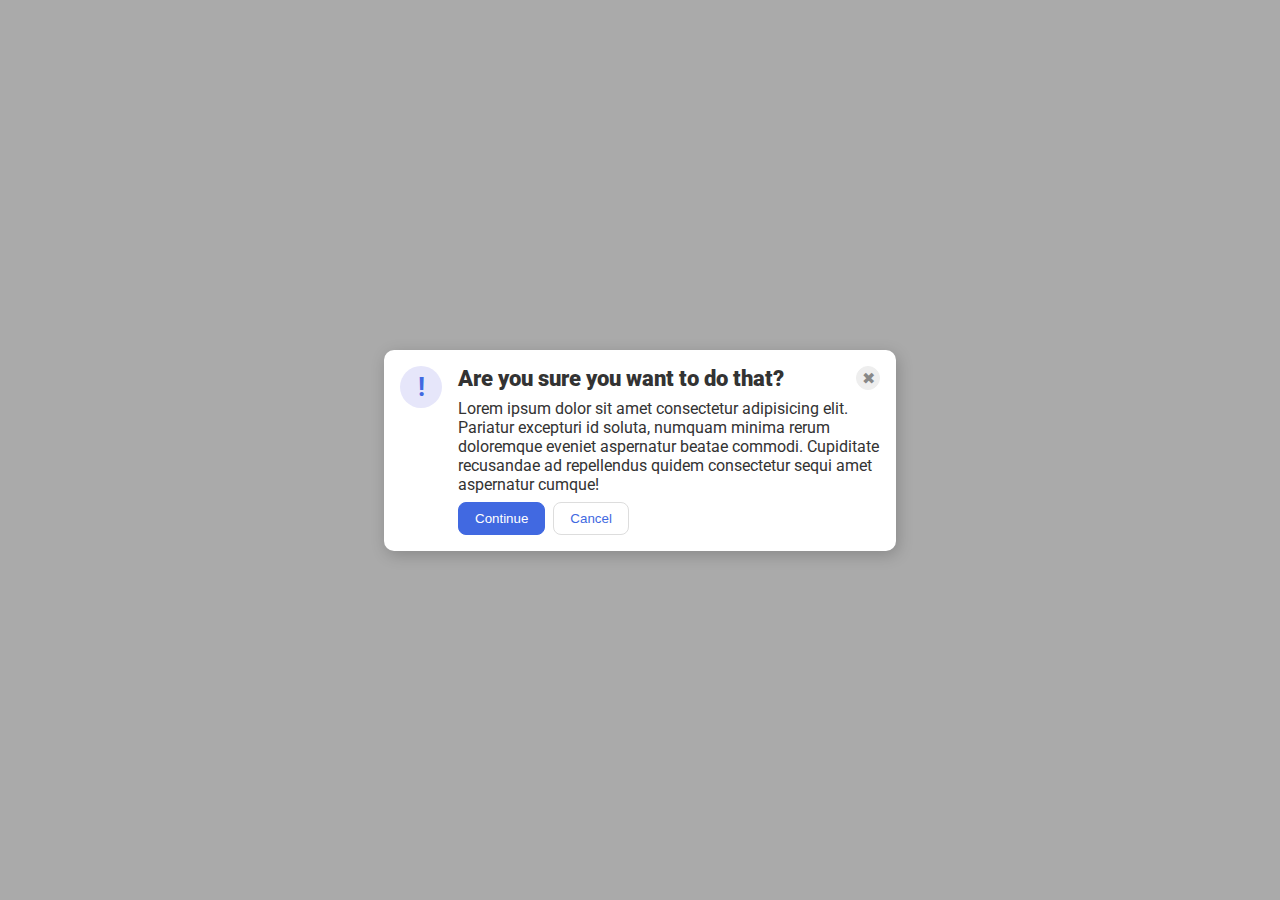
<file: flex/05-flex-modal/index.html>
<!doctype html>
<html lang="en">
  <head>
    <meta charset="UTF-8" />
    <meta http-equiv="X-UA-Compatible" content="IE=edge" />
    <meta name="viewport" content="width=device-width, initial-scale=1.0" />
    <link rel="stylesheet" href="style.css" />
    <title>Modal</title>
  </head>
  <body>
    <div class="modal">
      <div class="icon">!</div>
      <div class="container">
        <div class="header-container">
          <div class="header">Are you sure you want to do that?</div>
          <button class="close-button">✖</button>
        </div>
        <div class="text">
          Lorem ipsum dolor sit amet consectetur adipisicing elit. Pariatur
          excepturi id soluta, numquam minima rerum doloremque eveniet
          aspernatur beatae commodi. Cupiditate recusandae ad repellendus quidem
          consectetur sequi amet aspernatur cumque!
        </div>
        <div class="buttons-container">
          <button class="continue">Continue</button>
          <button class="cancel">Cancel</button>
        </div>
      </div>
    </div>
  </body>
</html>
</file>
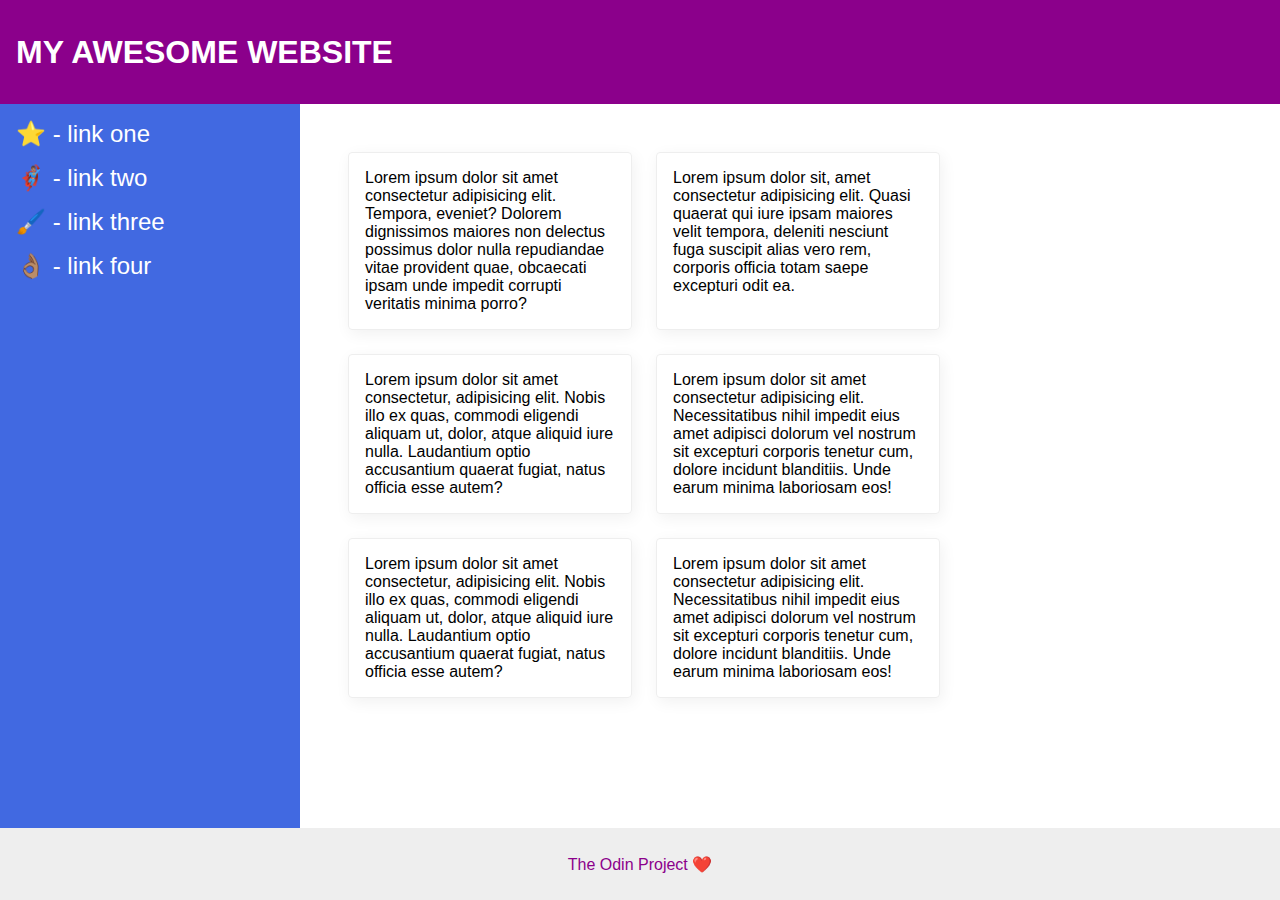
<file: flex/07-flex-layout-2/index.html>
<!DOCTYPE html>
<html lang="en">
  <head>
    <meta charset="UTF-8">
    <meta http-equiv="X-UA-Compatible" content="IE=edge">
    <meta name="viewport" content="width=device-width, initial-scale=1.0">
    <title>The Holy Grail</title>
    <link rel="stylesheet" href="style.css">
  </head>
  <body>
    <div class="header">
      MY AWESOME WEBSITE
    </div>
    <div class="main">
    <div class="sidebar">
      <ul>
        <li><a href="#">⭐ - link one</a></li>
        <li><a href="#">🦸🏽‍♂️ - link two</a></li>
        <li><a href="#">🖌️ - link three</a></li>
        <li><a href="#">👌🏽 - link four</a></li>
      </ul>
    </div>
<div class="content">
    <div class="card">Lorem ipsum dolor sit amet consectetur adipisicing elit. Tempora, eveniet? Dolorem dignissimos maiores non delectus possimus dolor nulla repudiandae vitae provident quae, obcaecati ipsam unde impedit corrupti veritatis minima porro?</div>
    <div class="card">Lorem ipsum dolor sit, amet consectetur adipisicing elit. Quasi quaerat qui iure ipsam maiores velit tempora, deleniti nesciunt fuga suscipit alias vero rem, corporis officia totam saepe excepturi odit ea.</div>
    <div class="card">Lorem ipsum dolor sit amet consectetur, adipisicing elit. Nobis illo ex quas, commodi eligendi aliquam ut, dolor, atque aliquid iure nulla. Laudantium optio accusantium quaerat fugiat, natus officia esse autem?</div>
    <div class="card">Lorem ipsum dolor sit amet consectetur adipisicing elit. Necessitatibus nihil impedit eius amet adipisci dolorum vel nostrum sit excepturi corporis tenetur cum, dolore incidunt blanditiis. Unde earum minima laboriosam eos!</div>
    <div class="card">Lorem ipsum dolor sit amet consectetur, adipisicing elit. Nobis illo ex quas, commodi eligendi aliquam ut, dolor, atque aliquid iure nulla. Laudantium optio accusantium quaerat fugiat, natus officia esse autem?</div>
    <div class="card">Lorem ipsum dolor sit amet consectetur adipisicing elit. Necessitatibus nihil impedit eius amet adipisci dolorum vel nostrum sit excepturi corporis tenetur cum, dolore incidunt blanditiis. Unde earum minima laboriosam eos!</div>
    </div>
    </div>
    <div class="footer">
      The Odin Project ❤️
    </div>
  </body>
</html>
</file>
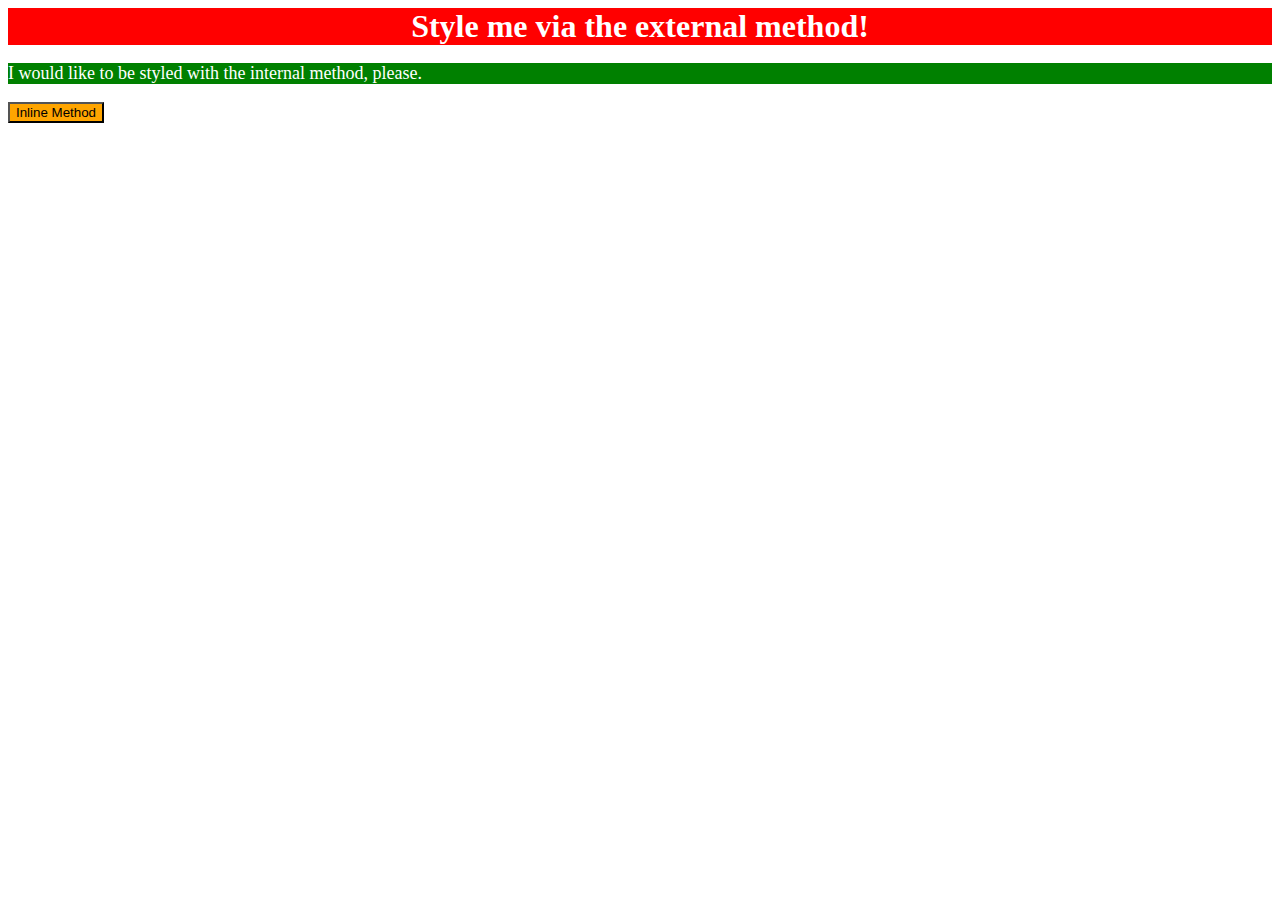
<file: foundations/01-css-methods/index.html>
<!DOCTYPE html>
<html lang="en">

<head>
  <meta charset="UTF-8">
  <meta http-equiv="X-UA-Compatible" content="IE=edge">
  <meta name="viewport" content="width=device-width, initial-scale=1.0">
  <link rel="stylesheet" href="style.css">
  <style>
    p {
      background-color: green;
      color: white;
      font-size: 18px;
    }
  </style>
  <title>Methods for Adding CSS</title>
</head>

<body>
  <div>Style me via the external method!</div>
  <p>I would like to be styled with the internal method, please.</p>
  <button style="background-color: orange; font-size: 18;">Inline Method</button>
</body>

</html>
</file>
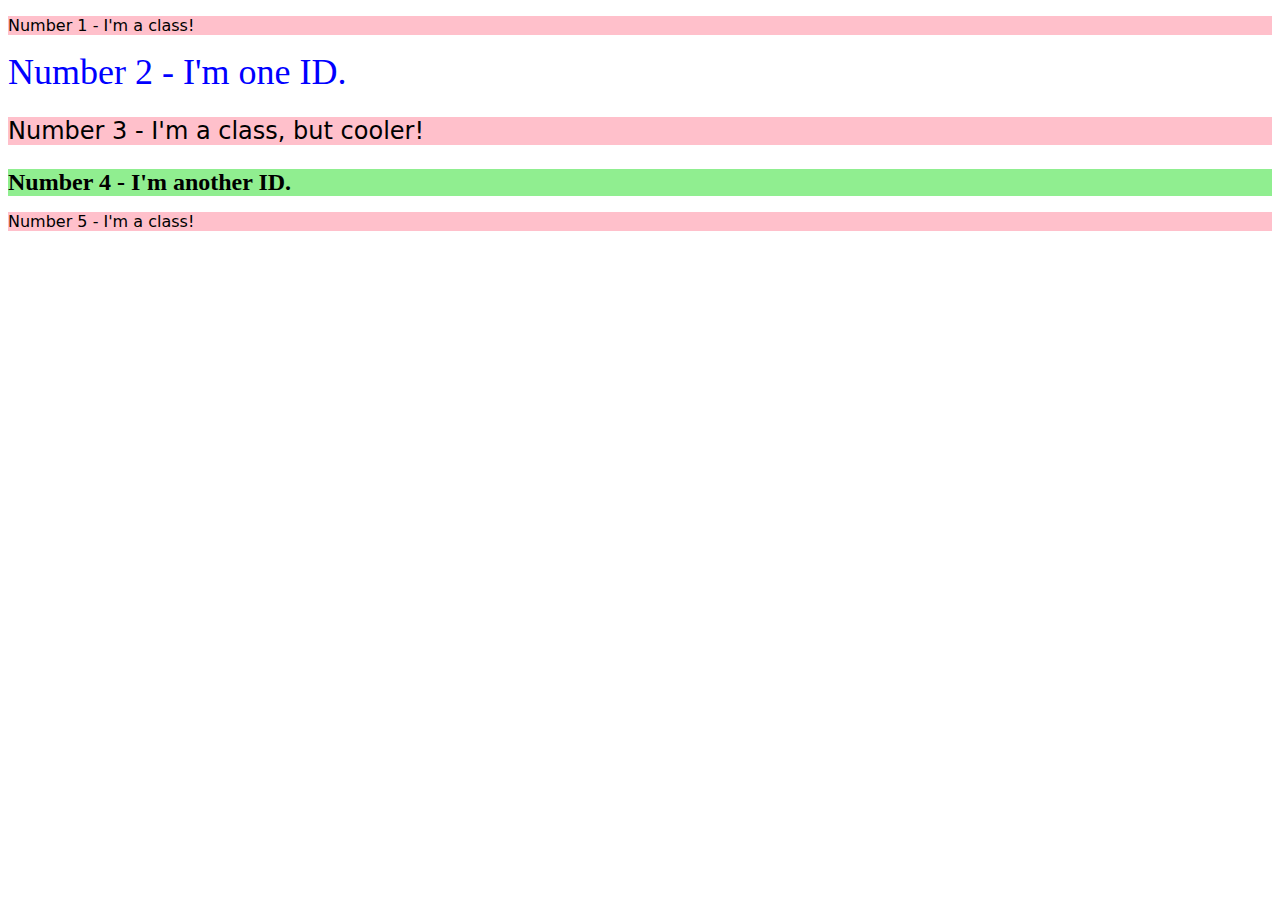
<file: foundations/02-class-id-selectors/index.html>
<!DOCTYPE html>
<html lang="en">

<head>
  <meta charset="UTF-8">
  <meta http-equiv="X-UA-Compatible" content="IE=edge">
  <meta name="viewport" content="width=device-width, initial-scale=1.0">
  <title>Class and ID Selectors</title>
  <link rel="stylesheet" href="style.css">
</head>

<body>
  <p class="odd">Number 1 - I'm a class!</p>
  <div id="num-2">Number 2 - I'm one ID.</div>
  <p class="odd adjust-f-size">Number 3 - I'm a class, but cooler!</p>
  <div id="num-4" class="adjust-f-size">Number 4 - I'm another ID.</div>
  <p class="odd">Number 5 - I'm a class!</p>
</body>

</html>
</file>
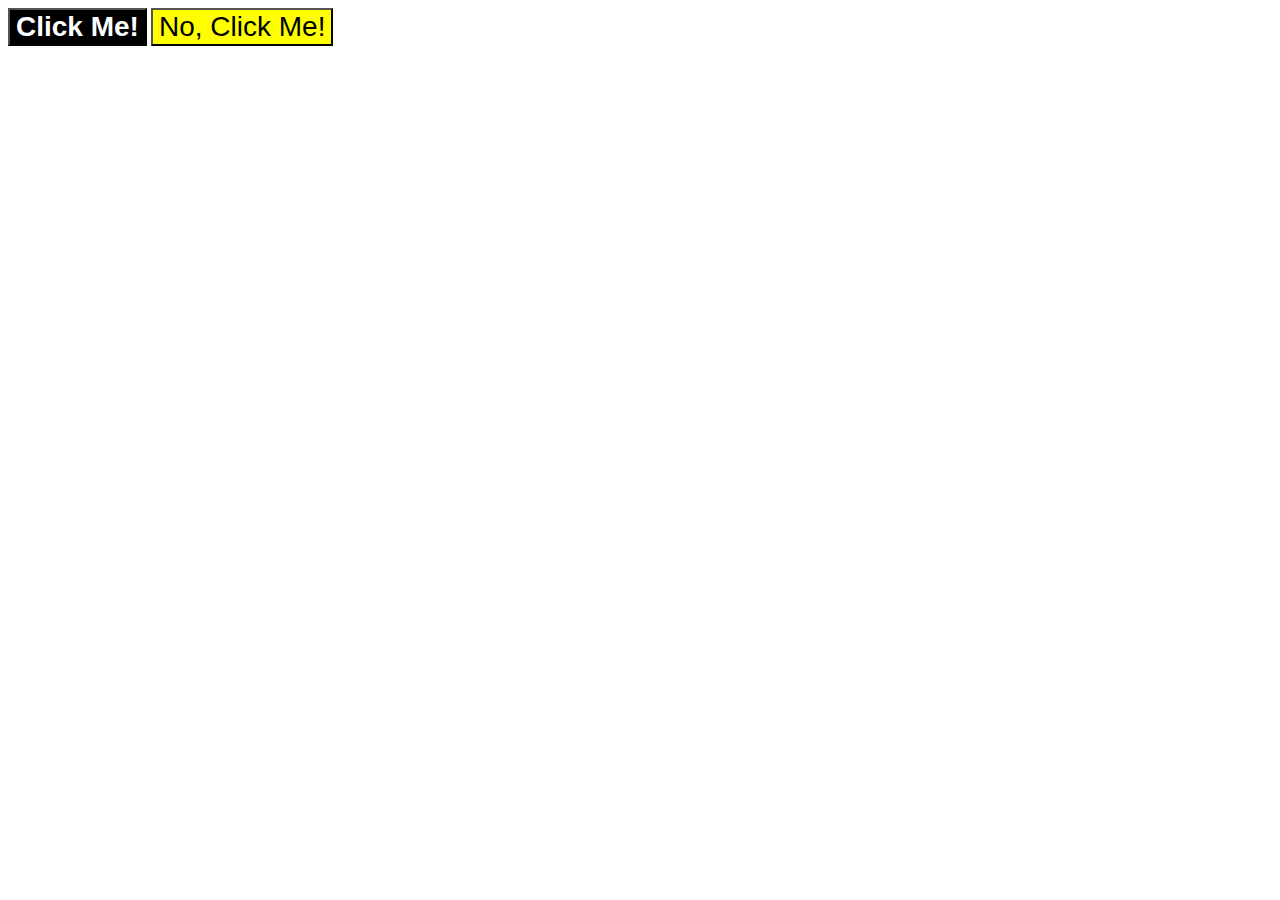
<file: foundations/03-grouping-selectors/index.html>
<!DOCTYPE html>
<html lang="en">

<head>
  <meta charset="UTF-8">
  <meta http-equiv="X-UA-Compatible" content="IE=edge">
  <meta name="viewport" content="width=device-width, initial-scale=1.0">
  <title>Grouping Selectors</title>
  <link rel="stylesheet" href="style.css">
</head>

<body>
  <button class="click-1">Click Me!</button>
  <button class="click-2">No, Click Me!</button>
</body>

</html>
</file>
<file: flex/05-flex-modal/style.css>
@import url("https://fonts.googleapis.com/css2?family=Roboto:wght@400;700&display=swap");

html,
body {
  height: 100%;
}

body {
  font-family: Roboto, sans-serif;
  margin: 0;
  background: #aaa;
  color: #333;
  /* I'll give you this one for free lol */
  display: flex;
  align-items: center;
  justify-content: center;
}

.modal {
  background: white;
  width: 480px;
  padding: 16px;
  border-radius: 10px;
  box-shadow: 2px 4px 16px rgba(0, 0, 0, 0.2);
  display: flex;
  gap: 16px;
}

.container {
  display: flex;
  flex-direction: column;
  gap: 8px;
}

.header-container {
  display: flex;
  justify-content: space-between;
  align-items: center;
}

.buttons-container {
  display: flex;
  justify-content: flex-start;
  gap: 8px;
}

.header {
  font-weight: 900;
  font-size: 22px;
}
.icon {
  color: royalblue;
  font-size: 26px;
  font-weight: 700;
  background: lavender;
  width: 42px;
  height: 42px;
  border-radius: 50%;
  flex: 0 0 auto;
  display: flex;
  align-items: center;
  justify-content: center;
}

.close-button {
  background: #eee;
  border-radius: 50%;
  color: #888;
  font-weight: 400;
  font-size: 16px;
  height: 24px;
  width: 24px;
  flex: 0 0 auto;
  display: flex;
  align-items: center;
  justify-content: center;
  border: 1px solid #eee;
  padding: 0;
}

button {
  cursor: pointer;
  padding: 8px 16px;
  border-radius: 8px;
}

button.continue {
  background: royalblue;
  border: 1px solid royalblue;
  color: white;
}

button.cancel {
  background: white;
  border: 1px solid #ddd;
  color: royalblue;
}
</file>
<file: flex/07-flex-layout-2/style.css>
body {
  font-family: -apple-system, BlinkMacSystemFont, "Segoe UI", Roboto, Oxygen,
    Ubuntu, Cantarell, "Open Sans", "Helvetica Neue", sans-serif;
  margin: 0;
  min-height: 100vh;
  display: flex;
  flex-direction: column;
  justify-content: space-between;
}

.header {
  height: 72px;
  font-size: 32px;
  font-weight: 900;
  padding: 16px;
  background: darkmagenta;
  color: white;
  text-align: left;
  align-content: center;
}

.footer {
  height: 72px;
  background: #eee;
  color: darkmagenta;
  text-align: center;
  align-content: center;
}

.main {
  flex: 1;
  display: flex;
}

.sidebar {
  flex: 0 0 300px;
  background: royalblue;
  box-sizing: border-box;
  padding: 16px;
}

ul {
  list-style: none;
  margin: 0;
  padding: 0;
}

li {
  margin-bottom: 16px;
}

a {
  text-decoration: none;
  font-size: 24px;
  color: white;
}

.content {
  flex: 1;
  display: flex;
  flex-wrap: wrap;
  padding: 48px;
  align-content: flex-start;
  gap: 24px;
}

.card {
  flex: 0 1 250px;
  border: 1px solid #eee;
  box-shadow: 2px 4px 16px rgba(0, 0, 0, 0.06);
  border-radius: 4px;
  padding: 16px;
}
</file>
<file: foundations/01-css-methods/style.css>
div {
  background-color: red;
  color: white;
  font-size: 32px;
  text-align: center;
  font-weight: bold;
}
</file>
<file: foundations/02-class-id-selectors/style.css>
.odd {
  background-color: rgb(255, 192, 203);
  font-family: Verdana, 'DejaVu Sans', sans-serif;
}

#num-2 {
  color: rgb(0, 0, 255);
  font-size: 36px;
}

.adjust-f-size {
  font-size: 24px;
}

#num-4 {
  background-color: rgb(144, 238, 144);
  font-weight: bold;
}
</file>
<file: foundations/03-grouping-selectors/style.css>
.click-1,
.click-2 {
  font-size: 28px;
  font-family: Helvetica, 'Times New Roman', sans-serif;
}

.click-1 {
  background-color: black;
  color: white;
  font-weight: bold;
}

.click-2 {
  background-color: yellow;
}
</file>
